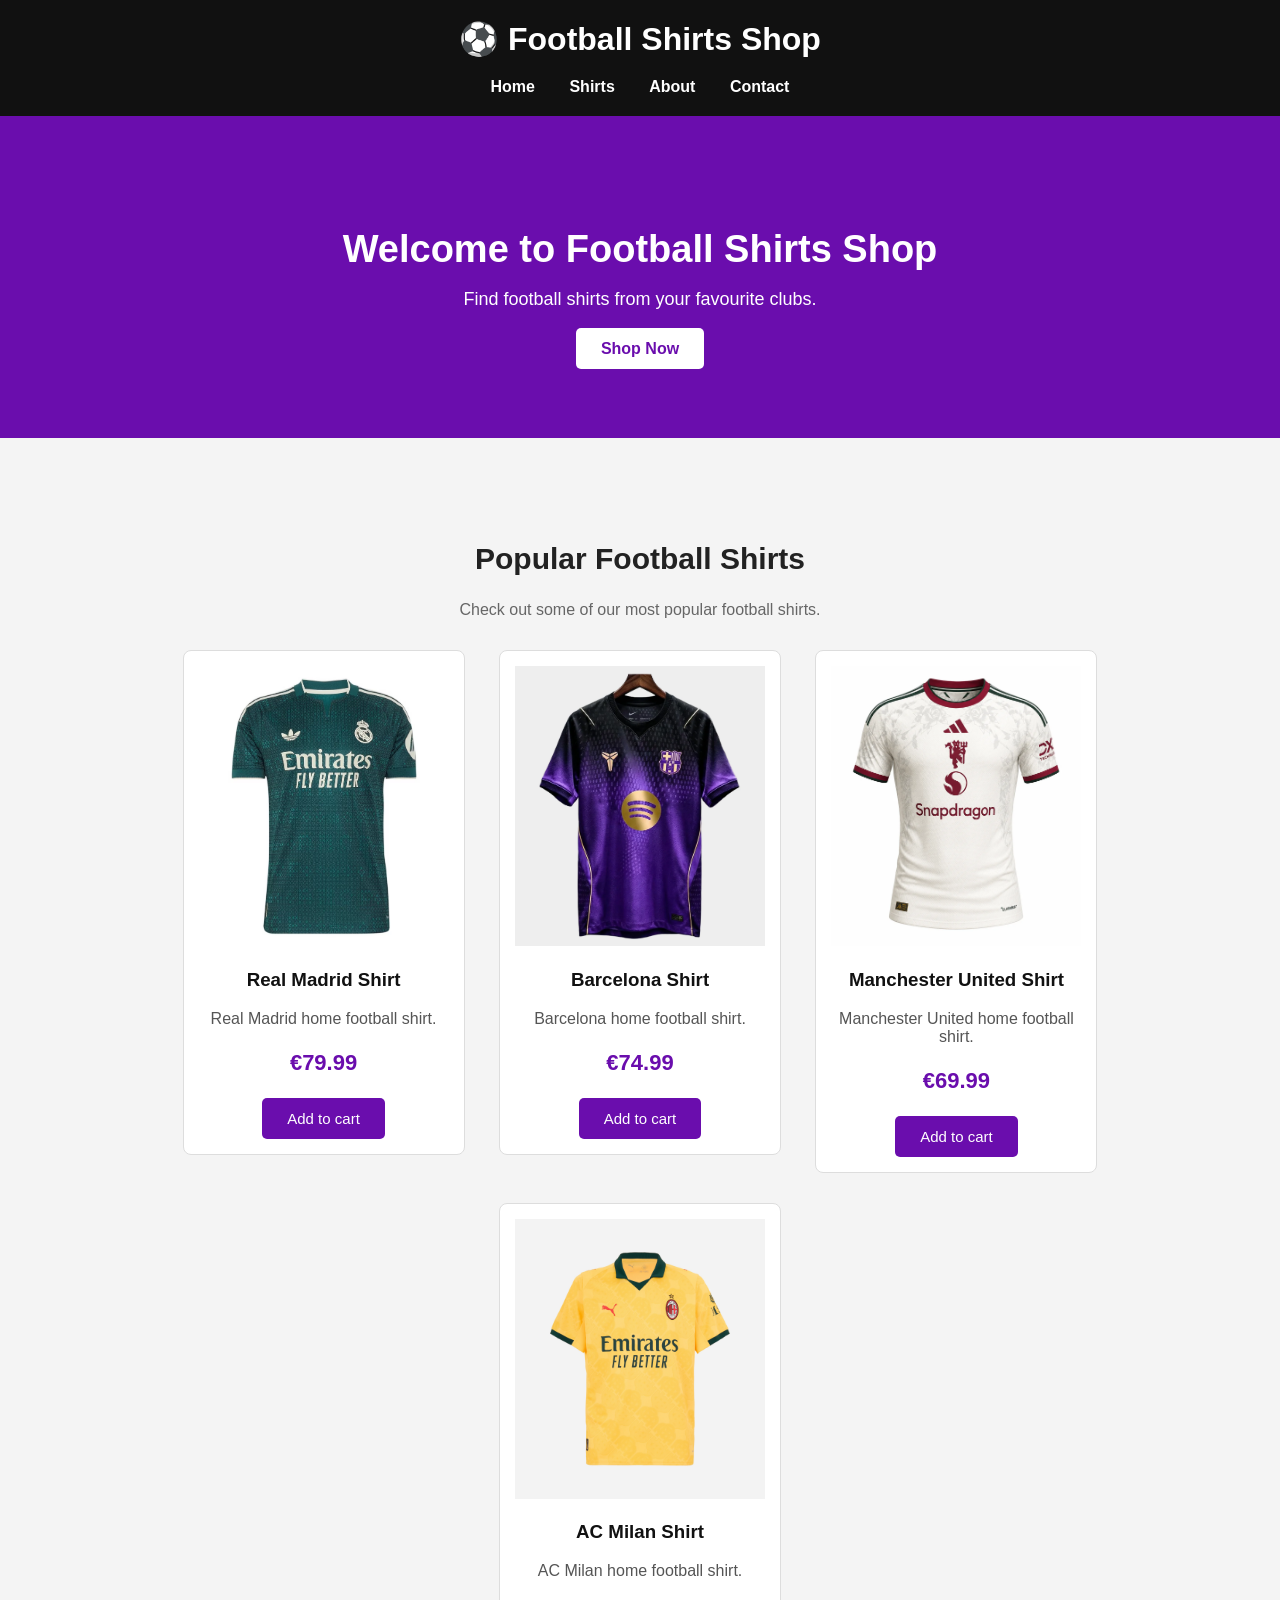
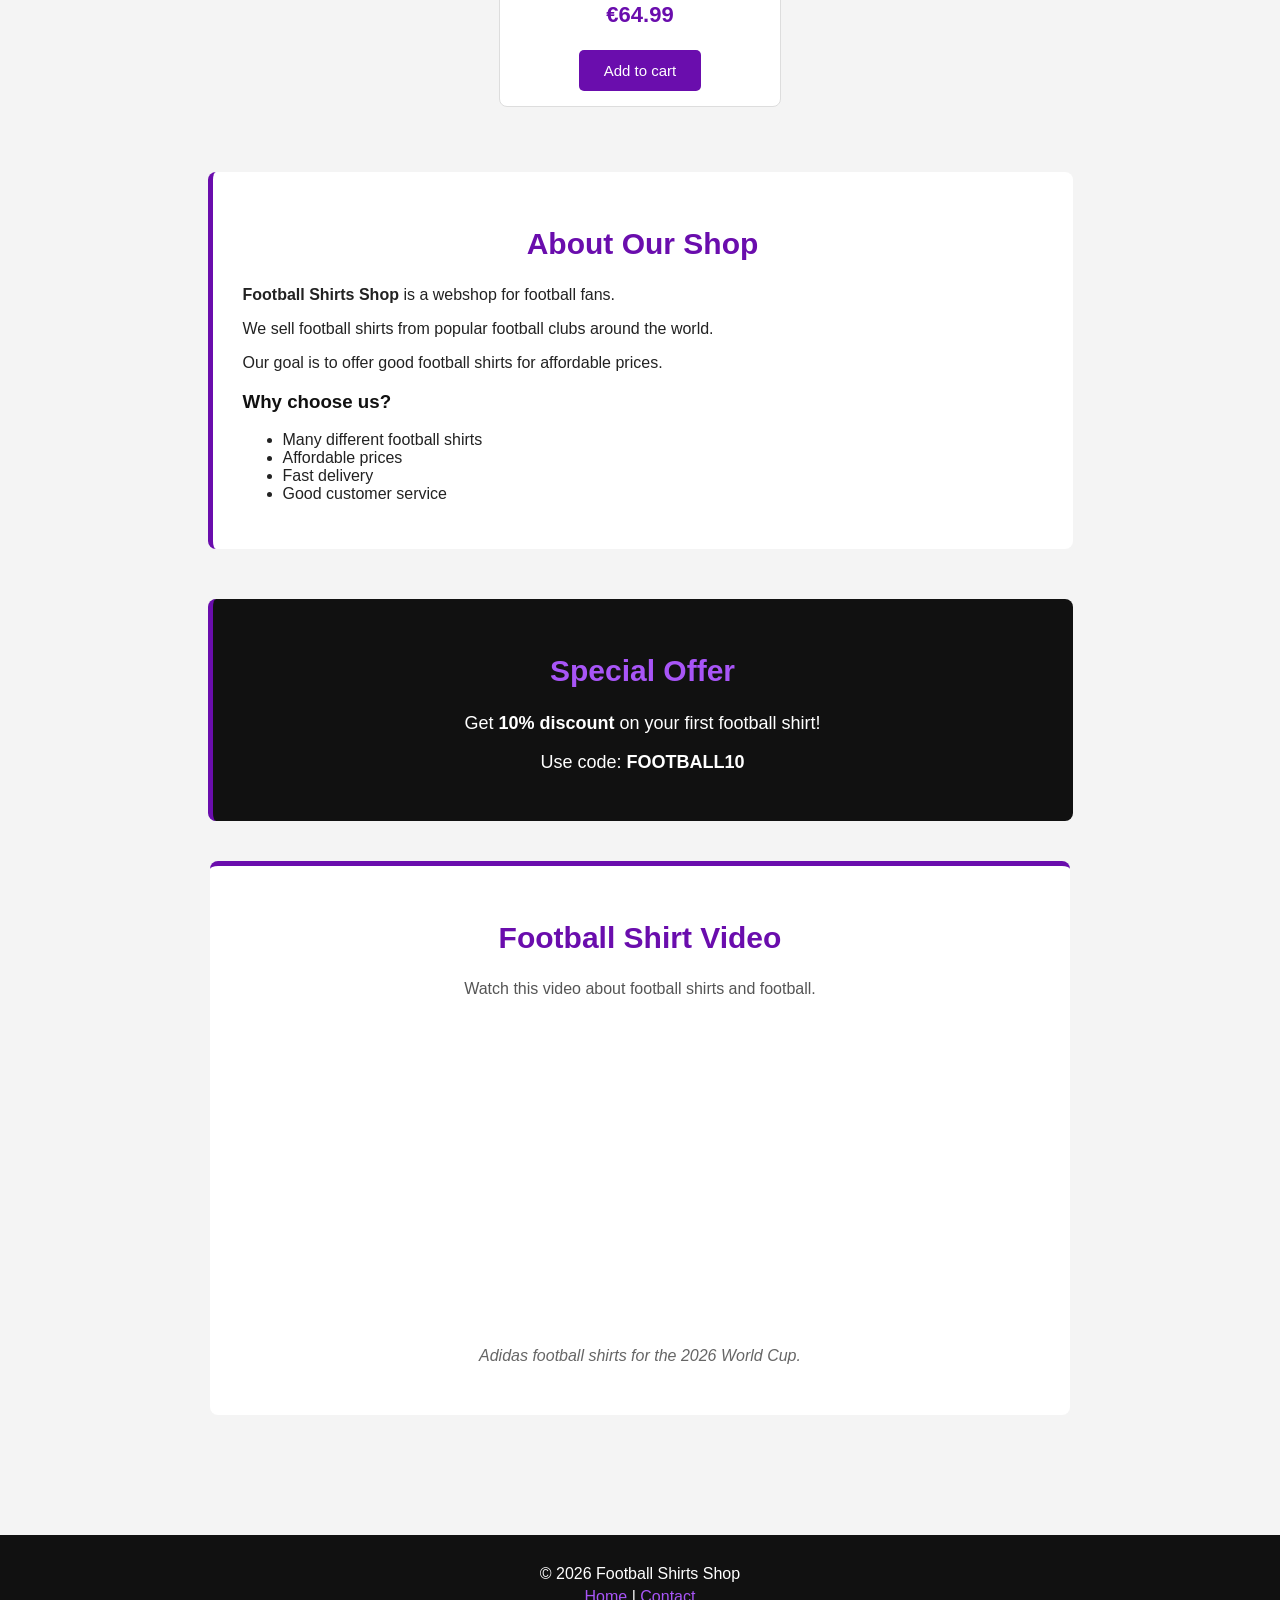
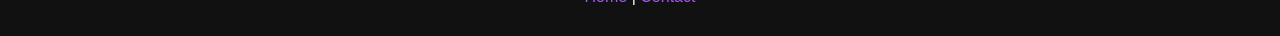
<file: index.html>
<!DOCTYPE html>
<html lang="en">

<head>
    <meta charset="UTF-8">
    <meta name="viewport" content="width=device-width, initial-scale=1.0">
    <title>Football Shirts Shop</title>
    <link rel="stylesheet" href="style.css">
</head>

<body>
    <!-- HEADER -->
    <header>
        <h1>⚽ Football Shirts Shop</h1>
        <!-- NAVIGATIE -->
        <nav>
            <ul class="menu">
                <li>
                    <a href="index.html">Home</a>
                </li>
                <li>
                    <a href="#shirts">Shirts</a>
                </li>
                <li>
                    <a href="#about">About</a>
                </li>
                <li>
                    <a href="contact.html">Contact</a>
                </li>
            </ul>
        </nav>
    </header>

    <!-- HERO -->
    <section class="hero">
        <h2>Welcome to Football Shirts Shop</h2>
        <p>

            Find football shirts from your favourite clubs.
        </p>
        <a class="button" href="#shirts">

            Shop Now
        </a>
    </section>

    <!-- MAIN -->
    <main>

        <!-- PRODUCTEN -->
        <section id="shirts">
            <h2>Popular Football Shirts</h2>
            <p class="intro">

                Check out some of our most popular football shirts.
            </p>

            <div class="products">

                <!-- PRODUCT 1 -->
                <article class="product">
                    <img src="img/real madrid.avif" alt="Real Madrid football shirt" width="250" height="280">
                    <h3>Real Madrid Shirt</h3>
                    <p>

                        Real Madrid home football shirt.
                    </p>
                    <p class="price">
                        <strong>€79.99</strong>
                    </p>
                    <button type="button">

                        Add to cart
                    </button>
                </article>

                <!-- PRODUCT 2 -->
                <article class="product">
                    <img src="img/barcelona.webp" alt="Barcelona football shirt" width="250" height="280">
                    <h3>Barcelona Shirt</h3>
                    <p>

                        Barcelona home football shirt.
                    </p>
                    <p class="price">
                        <strong>€74.99</strong>
                    </p>
                    <button type="button">

                        Add to cart
                    </button>
                </article>

                <!-- PRODUCT 3 -->
                <article class="product">
                    <img src="img/man u.webp" alt="Manchester United football shirt" width="250" height="280">
                    <h3>Manchester United Shirt</h3>
                    <p>

                        Manchester United home football shirt.
                    </p>
                    <p class="price">
                        <strong>€69.99</strong>
                    </p>
                    <button type="button">

                        Add to cart
                    </button>
                </article>

                <!-- PRODUCT 4 -->
                <article class="product">
                    <img src="img/ac milan.webp" alt="AC Milan football shirt" width="250" height="280">
                    <h3>AC Milan Shirt</h3>
                    <p>

                        AC Milan home football shirt.
                    </p>
                    <p class="price">
                        <strong>€64.99</strong>
                    </p>
                    <button type="button">

                        Add to cart
                    </button>
                </article>

            </div>
        </section>

        <!-- ABOUT -->
        <section class="about" id="about">
            <h2>About Our Shop</h2>
            <p>
                <strong>Football Shirts Shop</strong> is a webshop

                for football fans.
            </p>
            <p>

                We sell football shirts from popular football clubs

                around the world.
            </p>
            <p>

                Our goal is to offer good football shirts for

                affordable prices.
            </p>

            <h3>Why choose us?</h3>
            <ul>
                <li>Many different football shirts</li>
                <li>Affordable prices</li>
                <li>Fast delivery</li>
                <li>Good customer service</li>
            </ul>
        </section>

        <!-- ASIDE -->
        <aside class="special-offer">
            <h2>Special Offer</h2>
            <p>

                Get <strong>10% discount</strong> on your first

                football shirt!
            </p>
            <p>

                Use code: <strong>FOOTBALL10</strong>
            </p>
        </aside>

        <!-- VIDEO -->
        <section class="video-section">
            <h2>Football Shirt Video</h2>
            <p>

                Watch this video about football shirts and football.
            </p>

            <!-- FIGURE -->
            <figure>
                <iframe width="560" height="315" src="https://www.youtube.com/embed/OMzTSI4VGxQ"
                    title="Football Shirt Video" allowfullscreen>
                </iframe>

                <!-- FIGCAPTION -->
                <figcaption>

                    Adidas football shirts for the 2026 World Cup.
                </figcaption>
            </figure>
        </section>

    </main>

    <!-- FOOTER -->
    <footer>
        <p>
            &copy; 2026 Football Shirts Shop
        </p>
        <p>
            <a href="index.html">Home</a>

            |
            <a href="contact.html">Contact</a>
        </p>
    </footer>

</body>

</html>
</file>
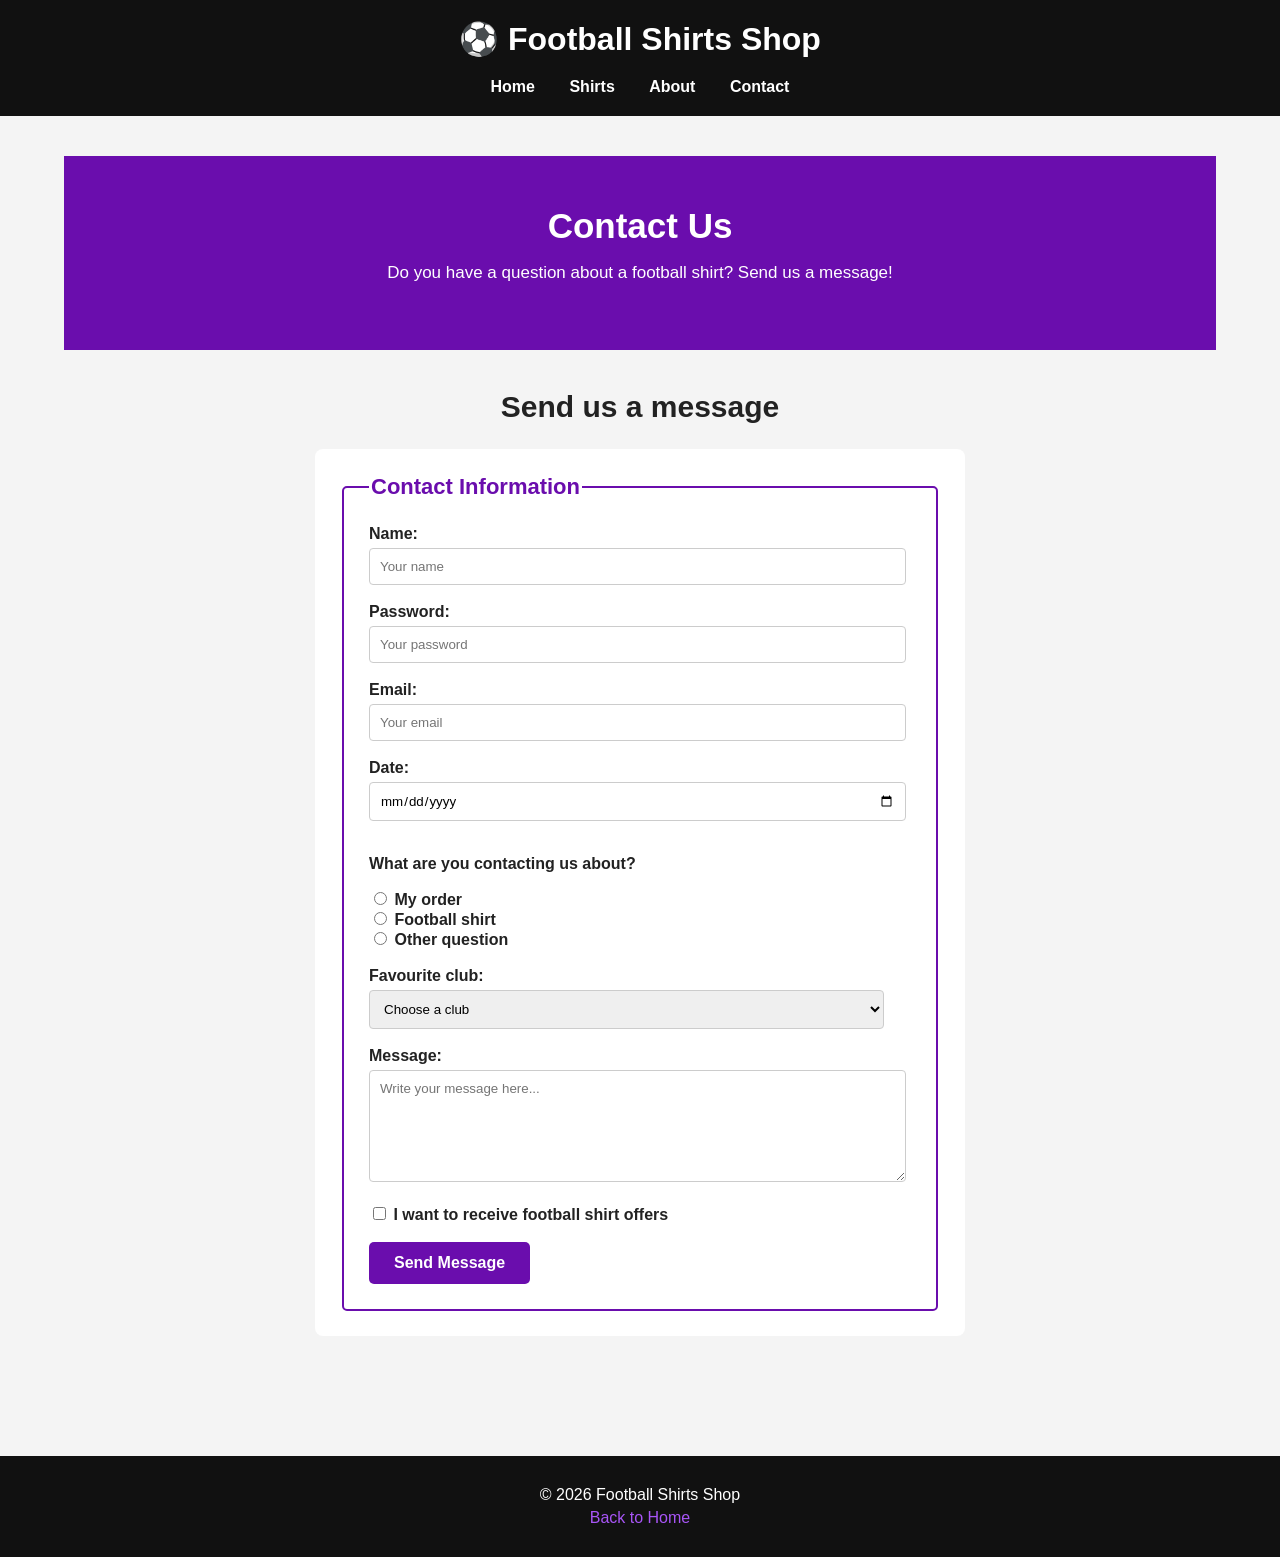
<file: contact.html>
<!DOCTYPE html>
<html lang="en">
<head>
<meta charset="UTF-8">
<meta name="viewport" content="width=device-width, initial-scale=1.0">
<title>Contact - Football Shirts Shop</title>
<link rel="stylesheet" href="style.css">
</head>
<body>
<!-- HEADER -->
<header>
<h1>⚽ Football Shirts Shop</h1>
<!-- NAVIGATIE -->
<nav>
<ul class="menu">
<li>
<a href="index.html">Home</a>
</li>
<li>
<a href="index.html#shirts">Shirts</a>
</li>
<li>
<a href="index.html#about">About</a>
</li>
<li>
<a href="contact.html">Contact</a>
</li>
</ul>
</nav>
</header>

<!-- MAIN -->
<main>

<!-- CONTACT TITEL -->
<section class="contact-title">
<h2>Contact Us</h2>
<p>
               Do you have a question about a football shirt?
               Send us a message!
</p>
</section>

<!-- CONTACT FORMULIER -->
<section class="contact-container">
<h2>Send us a message</h2>
<form>
<fieldset>
<legend>Contact Information</legend>

<!-- NAAM -->
<label for="name">
                       Name:
</label>
<br>
<input
                       type="text"
                       id="name"
                       name="name"
                       placeholder="Your name"
                       required>

<br><br>

<!-- WACHTWOORD -->
<label for="password">
                       Password:
</label>
<br>
<input
                       type="password"
                       id="password"
                       name="password"
                       placeholder="Your password"
                       required>

<br><br>

<!-- EMAIL -->
<label for="email">
                       Email:
</label>
<br>
<input
                       type="email"
                       id="email"
                       name="email"
                       placeholder="Your email"
                       required>

<br><br>

<!-- DATUM -->
<label for="date">
                       Date:
</label>
<br>
<input
                       type="date"
                       id="date"
                       name="date"
                       required>

<br><br>

<!-- RADIO BUTTONS -->
<p>
<strong>
                           What are you contacting us about?
</strong>
</p>

<input
                       type="radio"
                       id="order"
                       name="subject"
                       value="order"
                       required>
<label for="order">
                       My order
</label>

<br>

<input
                       type="radio"
                       id="shirt"
                       name="subject"
                       value="shirt">
<label for="shirt">
                       Football shirt
</label>

<br>

<input
                       type="radio"
                       id="other"
                       name="subject"
                       value="other">
<label for="other">
                       Other question
</label>

<br><br>

<!-- DROP-DOWN -->
<label for="club">
                       Favourite club:
</label>
<br>
<select
                       id="club"
                       name="club"
                       required>
<option value="">
                           Choose a club
</option>
<option value="real-madrid">
                           Real Madrid
</option>
<option value="barcelona">
                           Barcelona
</option>
<option value="manchester-united">
                           Manchester United
</option>
<option value="ac-milan">
                           AC Milan
</option>
<option value="other">
                           Other
</option>
</select>

<br><br>

<!-- TEXTAREA -->
<label for="message">
                       Message:
</label>
<br>
<textarea
                       id="message"
                       name="message"
                       rows="6"
                       placeholder="Write your message here..."
                       required></textarea>

<br><br>

<!-- CHECKBOX -->
<input
                       type="checkbox"
                       id="newsletter"
                       name="newsletter">
<label for="newsletter">
                       I want to receive football shirt offers
</label>

<br><br>

<!-- SUBMIT BUTTON -->
<input
                       type="submit"
                       value="Send Message">

</fieldset>
</form>
</section>

</main>

<!-- FOOTER -->
<footer>
<p>
&copy; 2026 Football Shirts Shop
</p>
<p>
<a href="index.html">Back to Home</a>
</p>
</footer>

</body>
</html>
</file>
<file: style.css>
/* ========================================
  ALGEMEEN
  ======================================== */
body {
  font-family: Arial, sans-serif;
  margin: 0;
  background-color: #f4f4f4;
  color: #222222;
}

/* ========================================
  HEADER
  ======================================== */
header {
  background-color: #111111;
  color: white;
  padding: 20px;
  text-align: center;
}

header h1 {
  margin: 0;
  color: white;
}

/* ========================================
  MENU / NAV
  ======================================== */
nav {
  margin-top: 20px;
}

.menu {
  list-style-type: none;
  margin: 20px 0 0 0;
  padding: 0;
}

.menu li {
  display: inline;
  margin: 15px;
}

.menu a {
  color: white;
  text-decoration: none;
  font-weight: bold;
}

.menu a:hover {
  color: #a855f7;
}

/* ========================================
  HOME HERO
  ======================================== */
.hero {
  background-color: #6a0dad;
  color: white;
  text-align: center;
  padding: 80px 20px;
}

.hero h2 {
  font-size: 38px;
  margin-bottom: 10px;
}

.hero p {
  font-size: 18px;
  margin-bottom: 30px;
}

/* ========================================
  SHOP NOW BUTTON
  ======================================== */
.button {
  background-color: white;
  color: #6a0dad;
  padding: 12px 25px;
  text-decoration: none;
  font-weight: bold;
  border-radius: 5px;
}

.button:hover {
  background-color: #111111;
  color: white;
}

/* ========================================
  MAIN
  ======================================== */
main {
  width: 90%;
  margin: auto;
  padding: 40px 0;
}

main h2 {
  text-align: center;
  font-size: 30px;
}

.intro {
  text-align: center;
  color: #666666;
}

/* ========================================
  SECTIONS - WEEK 5
  ======================================== */
section {
  margin-bottom: 40px;
}

/* ========================================
  PRODUCTEN
  ======================================== */
.products {
  text-align: center;
}

.product {
  background-color: white;
  width: 250px;
  display: inline-block;
  vertical-align: top;
  margin: 15px;
  padding: 15px;
  border: 1px solid #dddddd;
  border-radius: 8px;
}

.product img {
  width: 250px;
  height: 280px;
  object-fit: cover;
}

.product h3 {
  color: #111111;
}

.product p {
  color: #555555;
}

.price {
  color: #6a0dad !important;
  font-size: 22px;
  font-weight: bold;
}

/* ========================================
  PRODUCT BUTTON
  ======================================== */
.product button {
  background-color: #6a0dad;
  color: white;
  border: none;
  border-radius: 5px;
  padding: 12px 25px;
  font-size: 15px;
  cursor: pointer;
}

.product button:hover {
  background-color: #111111;
}

/* ========================================
  ABOUT
  ======================================== */
.about {
  background-color: white;
  max-width: 800px;
  margin: 50px auto;
  padding: 30px;
  border-left: 5px solid #6a0dad;
  border-radius: 8px;
}

.about h2 {
  color: #6a0dad;
}

.about h3 {
  color: #111111;
}

/* ========================================
  SPECIAL OFFER / ASIDE - WEEK 5
  ======================================== */
.special-offer {
  background-color: #111111;
  color: white;
  max-width: 800px;
  margin: 40px auto;
  padding: 30px;
  text-align: center;
  border-left: 5px solid #6a0dad;
  border-radius: 8px;
}

.special-offer h2 {
  color: #a855f7;
}

.special-offer p {
  color: white;
  font-size: 18px;
}

/* ========================================
  VIDEO - WEEK 5
  ======================================== */
.video-section {
  background-color: white;
  max-width: 800px;
  margin: 40px auto;
  padding: 30px;
  text-align: center;
  border-top: 5px solid #6a0dad;
  border-radius: 8px;
}

.video-section h2 {
  color: #6a0dad;
}

.video-section p {
  color: #555555;
}

.video-section iframe {
  max-width: 100%;
  border: none;
  border-radius: 5px;
}

/* ========================================
  CONTACT BOVENKANT
  ======================================== */
.contact-title {
  background-color: #6a0dad;
  color: white;
  text-align: center;
  padding: 50px 20px;
}

.contact-title h2 {
  font-size: 35px;
  margin: 0;
}

.contact-title p {
  font-size: 17px;
}

/* ========================================
  CONTACT FORMULIER
  ======================================== */
.contact-container {
  width: 90%;
  max-width: 650px;
  margin: 40px auto;
}

form {
  background-color: white;
  padding: 25px;
  border-radius: 8px;
}

fieldset {
  border: 2px solid #6a0dad;
  padding: 25px;
  border-radius: 5px;
}

legend {
  color: #6a0dad;
  font-size: 22px;
  font-weight: bold;
}

label {
  font-weight: bold;
}

/* ========================================
  INVOERVELDEN
  ======================================== */
input[type="text"],
input[type="password"],
input[type="email"],
input[type="date"],
select,
textarea {
  width: 95%;
  padding: 10px;
  margin-top: 5px;
  border: 1px solid #cccccc;
  border-radius: 4px;
  font-family: Arial, sans-serif;
}

/* ========================================
  TEXTAREA
  ======================================== */
textarea {
  resize: vertical;
}

/* ========================================
  SUBMIT BUTTON
  ======================================== */
input[type="submit"] {
  background-color: #6a0dad;
  color: white;
  border: none;
  border-radius: 5px;
  padding: 12px 25px;
  font-size: 16px;
  font-weight: bold;
  cursor: pointer;
}

input[type="submit"]:hover {
  background-color: #111111;
}

/* ========================================
  FOOTER
  ======================================== */
footer {
  background-color: #111111;
  color: white;
  text-align: center;
  padding: 25px;
  margin-top: 40px;
}

footer p {
  margin: 5px;
}

footer a {
  color: #a855f7;
  text-decoration: none;
}

footer a:hover {
  color: white;
}

.video-section figure {
  margin: 20px 0;
}

.video-section figcaption {
  margin-top: 10px;
  color: #666666;
  font-style: italic;
}
</file>
